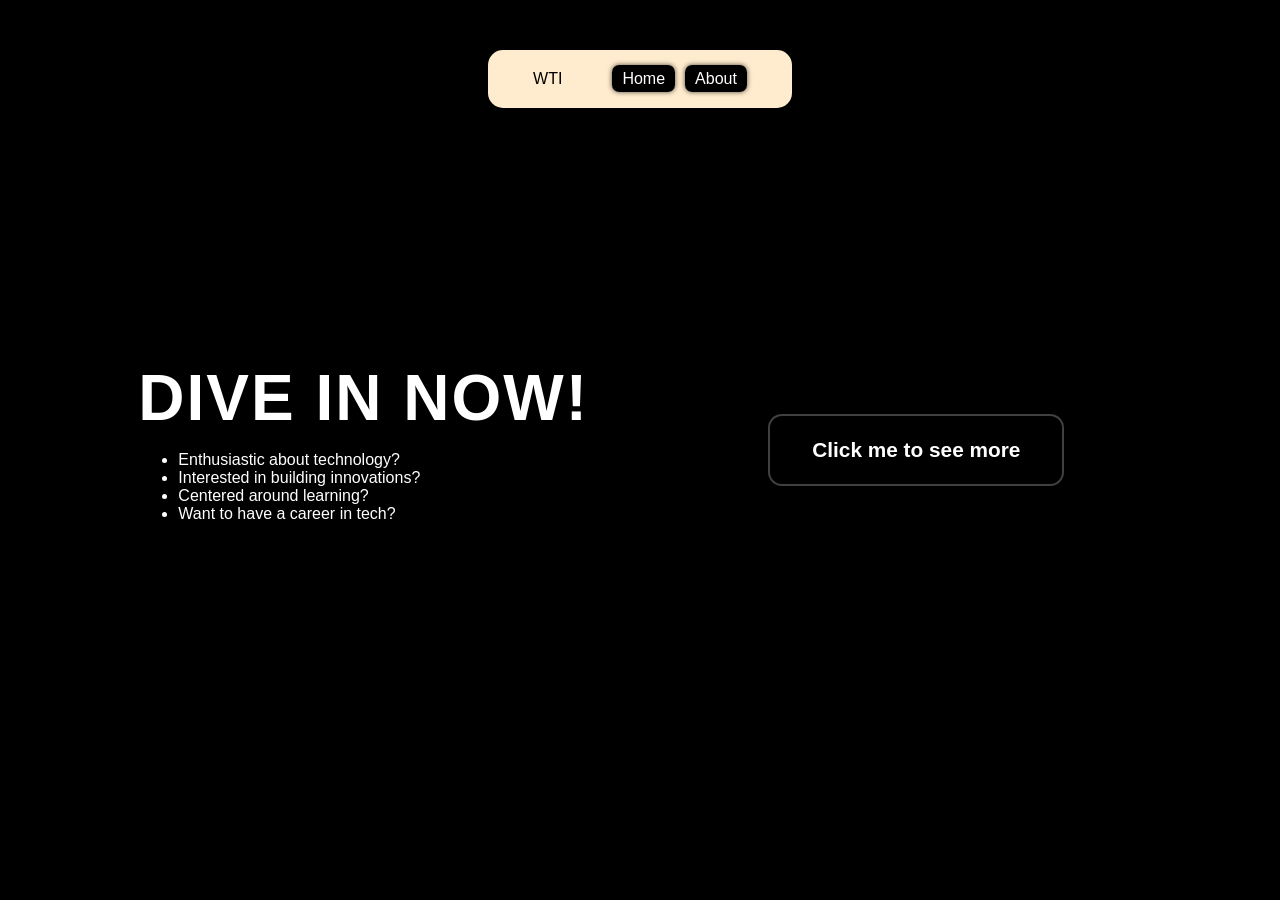
<file: index.html>
<!DOCTYPE html>
<html lang="en">
<head>
    <meta charset="UTF-8">
    <meta name="viewport" content="width=device-width, initial-scale=1.0">
    <title>Home</title>
    <link rel="stylesheet" href="style.css" />
</head>
<body>
    <header>
        <div id="header">
            <nav>
                <span>WTI</span>

                <!-- ============= links ========= -->
                <ul>
                    <li><a href="#">Home</a></li>
                    <li><a href="about.html">About</a></li>
                </ul>
            </nav>
        </div>

        <!-- ============ hero ============ -->
        <div id="mainhero">
            <img id="imagehero" src="images/michael-myers-8k-3840x2160-15450.jpeg" alt="hero image">

            <!-- Two-Grid Overlay -->
            <div class="hero-grid">
                <div class="hero-text">
                    <h1>Dive in now!</h1>
                    <p>
                        <ul style="color: #fff; text-align: left;">
                            <li>Enthusiastic about technology?</li>
                            <li>Interested in building innovations?</li>
                            <li>Centered around learning?</li>
                            <li>Want to have a career in tech?</li>
                        </ul>
                    </p>
                </div>

                <div class="hero-action">
                    <a href="about.html" class="pulse-btn">Click me to see more</a>
                </div>
            </div>
        </div>
    </header>
</body>
</html>
</file>
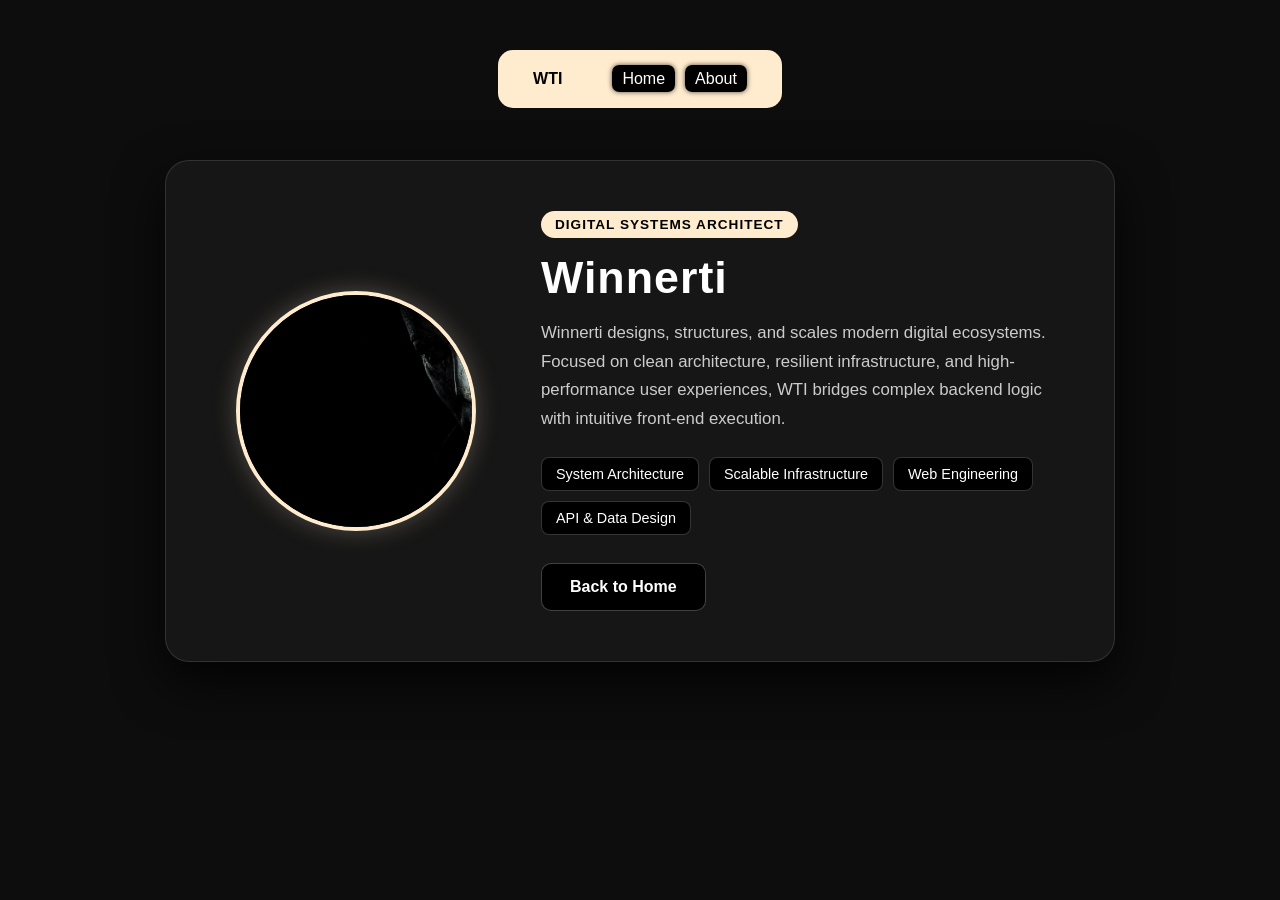
<file: about.html>
<!DOCTYPE html>
<html lang="en">
<head>
    <meta charset="UTF-8">
    <meta name="viewport" content="width=device-width, initial-scale=1.0">
    <title>About - Winnerti | WTI</title>
    <link rel="stylesheet" href="about.css" />
</head>
<body>

    <!-- ===================  Introduction Header ======================== -->
    <div id="header">
        <nav>
            <span>WTI</span>
            <ul>
                <li><a href="index.html">Home</a></li>
                <li><a href="about.html">About</a></li>
            </ul>
        </nav>
    </div>

    <!-- ========================== Main Body ========================== -->
    <main class="about-container">
        <div class="profile-wrapper">
            <img src="images/michael-myers-8k-3840x2160-15450.jpeg" alt="Winnerti Profile" class="profile-circle">
        </div>

        <div class="about-content">
            <span class="badge">Digital Systems Architect</span>
            <h1>Winnerti</h1>
            <p>
                Winnerti designs, structures, and scales modern digital ecosystems. Focused on clean architecture, resilient infrastructure, and high-performance user experiences, WTI bridges complex backend logic with intuitive front-end execution.
            </p>

            <!-- ====================== Skills Grid ========================= -->
            <div class="skills-grid">
                <span class="skill-tag">System Architecture</span>
                <span class="skill-tag">Scalable Infrastructure</span>
                <span class="skill-tag">Web Engineering</span>
                <span class="skill-tag">API & Data Design</span>
            </div>

            <a href="index.html" class="back-btn">Back to Home</a>
        </div>
    </main>

</body>
</html>
</file>
<file: style.css>
* {
            box-sizing: border-box;
        }

        body {
            margin: 0px;
            padding: 0px;
            font-family: sans-serif;
        }

        header {
            position: relative;
            height: 100vh;
            width: 100%;
            display: flex;
            flex-direction: column;
            align-items: center;
            justify-content: center;
        }

        #header {
            position: absolute;
            top: 50px;
            padding: 20px;
            background-color: blanchedalmond;
            border-radius: 15px;
            display: flex;
            align-items: center;
            justify-content: center;
            z-index: 10;
        }

        #header nav {
            display: flex;
            gap: 50px;
            align-items: center;
            padding: 0px 25px;
        }

        #header nav ul {
            display: flex;
            gap: 10px;
            padding: 0;
            margin: 0;
        }

        #header nav li {
            list-style: none;
        }

        #header nav li a {
            text-decoration: none;
            background-color: black;
            padding: 5px 10px;
            border-radius: 7px;
            color: #fff;
            box-shadow: 0 0 5px rgba(0, 0, 0, 0.7);
        }

        /* Hero Container */
        #mainhero {
            position: relative;
            width: 100%;
            height: 100%;
            overflow: hidden;
        }

        #mainhero::after {
            content: "";
            position: absolute;
            inset: 0;
            background: rgba(0, 0, 0, 0.45);
            z-index: 1;
        }

        /* ================================================================
                        IMAGE
           ================================================================ /*

        #imagehero {
            width: 100%;
            height: 100%;
            object-fit: cover;
            object-position: center;
            display: block;
        }

        /* =============================================================
                                    TWO GRID STYLE
           ============================================================= */
        .hero-grid {
            position: absolute;
            inset: 0;
            z-index: 5;
            display: grid;
            grid-template-columns: 1fr 1fr;
            align-items: center;
            justify-items: center;
            padding: 0 8%;
            gap: 30px;
        }

        .hero-text h1 {
            color: #ffffff;
            font-size: 4rem;
            text-transform: uppercase;
            letter-spacing: 2px;
            text-shadow: 0 4px 15px rgba(0, 0, 0, 0.8);
            margin: 0;
        }

        /* ==========================================================
                          PULSING BUTTON
           ========================================================== */
        .pulse-btn {
            background-color: #000000;
            color: #ffffff;
            font-size: 1.3rem;
            font-weight: bold;
            padding: 22px 42px;
            border: 2px solid rgba(255, 255, 255, 0.25);
            border-radius: 14px;
            cursor: pointer;
            text-decoration: none;
            display: inline-block;
            animation: pulseAnimation 1.8s infinite;
            transition: transform 0.2s ease, background-color 0.2s ease;
        }

        .pulse-btn:hover {
            background-color: #1a1a1a;
            transform: scale(1.05);
        }

        /* ==========================================================
                                ANIMATION AND SIZING
           ========================================================== */

        @keyframes pulseAnimation {
            0% {
                transform: scale(1);
                box-shadow: 0 0 0 0 rgba(0, 0, 0, 0.85);
            }
            70% {
                transform: scale(1.04);
                box-shadow: 0 0 0 22px rgba(0, 0, 0, 0);
            }
            100% {
                transform: scale(1);
                box-shadow: 0 0 0 0 rgba(0, 0, 0, 0);
            }
        }

        @media (max-width: 768px) {
            .hero-grid {
                grid-template-columns: 1fr;
                text-align: center;
                align-content: center;
            }
            .hero-text h1 {
                font-size: 2.5rem;
            }
        }
</file>
<file: about.css>
* {
            box-sizing: border-box;
        }

        body {
            margin: 0;
            padding: 0;
            font-family: sans-serif;
            background-color: #0d0d0d;
            color: #ffffff;
            min-height: 100vh;
            display: flex;
            flex-direction: column;
            align-items: center;
        }

        /* =================== Header Styling ================ */
        #header {
            position: fixed;
            top: 50px;
            padding: 10px;
            background-color: blanchedalmond;
            border-radius: 15px;
            display: flex;
            align-items: center;
            justify-content: center;
            z-index: 10;
            color: #000000;
        }

        #header nav {
            display: flex;
            gap: 50px;
            align-items: center;
            padding: 10px 25px;
        }

        #header nav span {
            font-weight: bold;
        }

        #header nav ul {
            display: flex;
            gap: 10px;
            padding: 0px;
            margin: 0;
        }

        #header nav li {
            list-style: none;
        }

        #header nav li a {
            text-decoration: none;
            background-color: black;
            padding: 5px 10px;
            border-radius: 7px;
            color: #fff;
            box-shadow: 0 0 5px rgba(0, 0, 0, 0.7);
            transition: background-color 0.2s ease;
        }

        #header nav li a:hover {
            background-color: #333333;
        }

        /* ==========================================================
                            MAIN BODY
           ========================================================== */

        .about-container {
            margin-top: 160px;
            margin-bottom: 60px;
            width: 90%;
            max-width: 950px;
            background-color: #161616;
            border: 1px solid rgba(255, 255, 255, 0.12);
            border-radius: 24px;
            padding: 50px;
            display: grid;
            grid-template-columns: 280px 1fr;
            gap: 45px;
            align-items: center;
            box-shadow: 0 20px 50px rgba(0, 0, 0, 0.8);
        }

        .profile-wrapper {
            display: flex;
            justify-content: center;
            align-items: center;
        }

        .profile-circle {
            width: 240px;
            height: 240px;
            border-radius: 50%;
            object-fit: cover;
            object-position: center;
            border: 4px solid blanchedalmond;
            box-shadow: 0 0 25px rgba(255, 235, 205, 0.25);
        }

        .about-content .badge {
            display: inline-block;
            background-color: blanchedalmond;
            color: #000000;
            font-size: 0.85rem;
            font-weight: bold;
            padding: 6px 14px;
            border-radius: 20px;
            text-transform: uppercase;
            letter-spacing: 1px;
            margin-bottom: 14px;
        }

        .about-content h1 {
            font-size: 2.8rem;
            margin: 0 0 16px 0;
            letter-spacing: 1px;
        }

        .about-content p {
            color: #cccccc;
            line-height: 1.7;
            font-size: 1.05rem;
            margin: 0 0 24px 0;
        }
  
        /* =============================================================
                            SKILLS GRID
           ============================================================= */

        .skills-grid {
            display: flex;
            flex-wrap: wrap;
            gap: 10px;
            margin-bottom: 28px;
        }

        .skill-tag {
            background-color: #000000;
            border: 1px solid rgba(255, 255, 255, 0.2);
            color: #ffffff;
            padding: 8px 14px;
            border-radius: 8px;
            font-size: 0.9rem;
        }

        .back-btn {
            display: inline-block;
            background-color: #000000;
            color: #ffffff;
            text-decoration: none;
            font-weight: bold;
            padding: 14px 28px;
            border-radius: 10px;
            border: 1px solid rgba(255, 255, 255, 0.25);
            transition: transform 0.2s ease, background-color 0.2s ease;
        }

        .back-btn:hover {
            background-color: #222222;
            transform: translateY(-2px);
        }

        /* ================================================================
                                  DEVICE SIZING
          ================================================================= */

        @media (max-width: 768px) {
            .about-container {
                grid-template-columns: 1fr;
                text-align: center;
                padding: 35px 25px;
                margin-top: 140px;
            }

            .skills-grid {
                justify-content: center;
            }
        }
</file>
